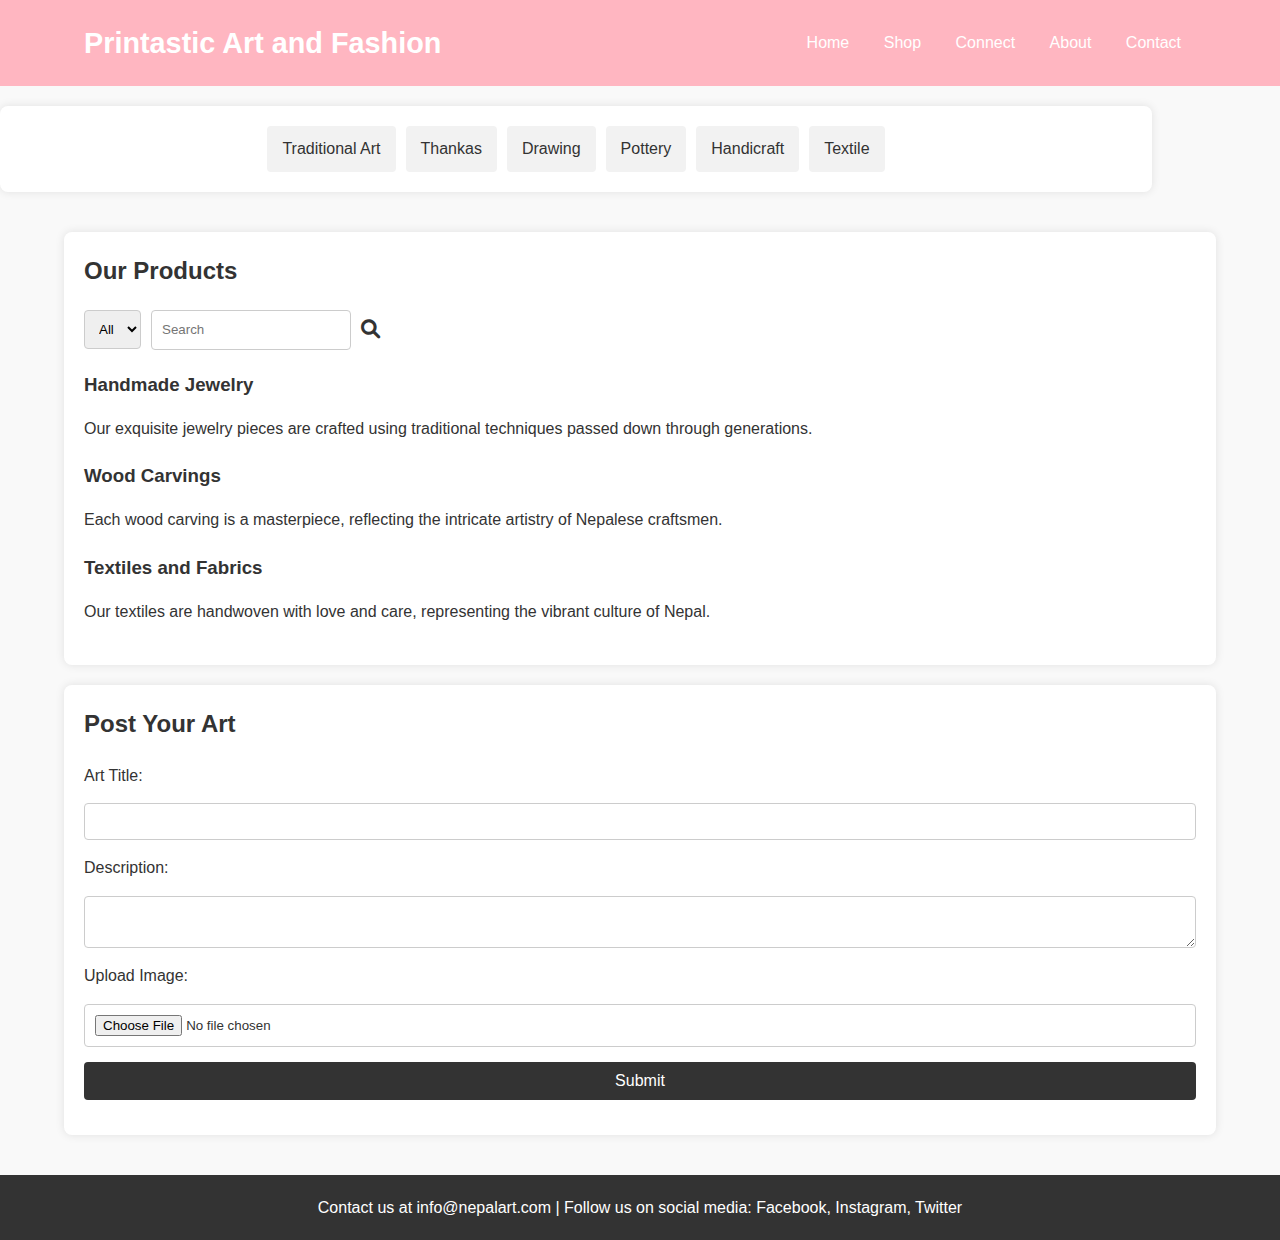
<file: JS Project/Printastic/index.html>
<!DOCTYPE html>
<html lang="en">
<head>
    <meta charset="UTF-8">
    <meta name="viewport" content="width=device-width, initial-scale=1.0">
    <title>Nepalese Arts and Fashion</title>
    <link rel="stylesheet" href="style.css">
    <link rel="stylesheet" href="https://cdnjs.cloudflare.com/ajax/libs/font-awesome/6.0.0-beta3/css/all.min.css">

</head>
<body>
    <header>
        <div class="header-container container">
            <h1>Printastic Art and Fashion</h1>
            <nav>
                <a href="index.html">Home</a>
                <a href="shop.html">Shop</a>
                <a href="connect.html">Connect</a>
                <a href="about.html">About</a>
                <a href="contact.html">Contact</a>
            </nav>
        </div>
    </header>
    <section id="categories" class="container">
        <div class="category-tags">
            <span onclick="filterProducts('Traditional Art')">Traditional Art</span>
            <span onclick="filterProducts('Thankas')">Thankas</span>
            <span onclick="filterProducts('Drawing')">Drawing</span>
            <span onclick="filterProducts('Pottery')">Pottery</span>
            <span onclick="filterProducts('Handicraft')">Handicraft</span>
            <span onclick="filterProducts('Textile')">Textile</span>
        </div>
    </section>
    <main class="container">
        <section id="products">
            <h2>Our Products</h2>
            <div class="nav-search">
                <select class="search-select">
                    <option>All</option>
                </select>
                <input placeholder="Search" class="search-input border">
                <div class="search-icon">
                    <i class="fa-solid fa-magnifying-glass"></i>
                </div>
            </div>
            <div id="product-list">
                <article class="product" data-category="Handmade Jewelry">
                    <h3>Handmade Jewelry</h3>
                    <p>Our exquisite jewelry pieces are crafted using traditional techniques passed down through generations.</p>
                </article>
                <article class="product" data-category="Wood Carvings">
                    <h3>Wood Carvings</h3>
                    <p>Each wood carving is a masterpiece, reflecting the intricate artistry of Nepalese craftsmen.</p>
                </article>
                <article class="product" data-category="Textiles and Fabrics">
                    <h3>Textiles and Fabrics</h3>
                    <p>Our textiles are handwoven with love and care, representing the vibrant culture of Nepal.</p>
                </article>
            </div>
        </section>
        <section id="vendor">
            <h2>Post Your Art</h2>
            <form id="vendor-form">
                <label for="art-title">Art Title:</label>
                <input type="text" id="art-title" name="art-title" required>
                
                <label for="art-description">Description:</label>
                <textarea id="art-description" name="art-description" required></textarea>
                
                <label for="art-image">Upload Image:</label>
                <input type="file" id="art-image" name="art-image" accept="image/*" required>
                
                <button type="submit">Submit</button>
            </form>
        </section>
    </main>
    <footer>
        <div class="container">
            <p>Contact us at info@nepalart.com | Follow us on social media: Facebook, Instagram, Twitter</p>
        </div>
    </footer>

    <script>
        function filterProducts(category) {
            const products = document.querySelectorAll('.product');
            products.forEach(product => {
                if (category === 'All' || product.dataset.category === category) {
                    product.style.display = 'block';
                } else {
                    product.style.display = 'none';
                }
            });
        }
    </script>
</body>
</html>
</file>
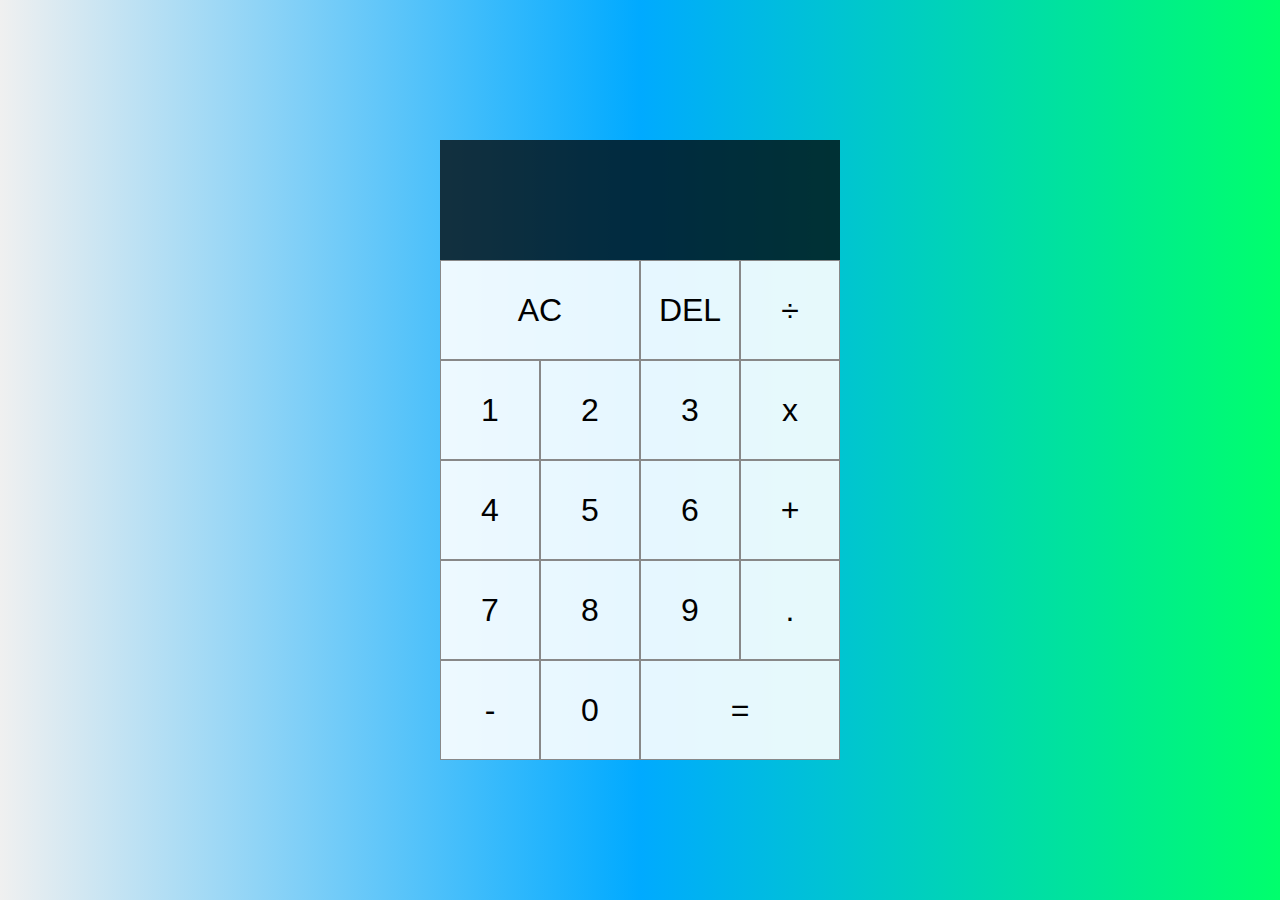
<file: JS Project/Project 0/index.html>
<!DOCTYPE html>
<html lang="en">
<head>
    <meta charset="UTF-8" />
    <meta name="viewport" content="width=device-width, initial-scale=1.0"/>
    <title>Calculator</title>
    <link rel="stylesheet" href="styles.css" />
</head>
<body>
    <div class="calculator-grid">
        <div class="output">
            <div data-previous-operand class="previous-operand"></div>
            <div data-current-operand class="current-operand"></div>
        </div>
        <button data-all-clear class="span-two">AC</button>
        <button data-delete>DEL</button>
        <button data-operation>÷</button>
        <button data-number>1</button>
        <button data-number>2</button>
        <button data-number>3</button>
        <button data-operation>x</button>
        <button data-number>4</button>
        <button data-number>5</button>
        <button data-number>6</button>
        <button data-operation>+</button>
        <button data-number>7</button>
        <button data-number>8</button>
        <button data-number>9</button>
        <button data-operation>.</button>
        <button data-operation>-</button>
        <button data-number>0</button>
        <button data-equals class="span-two">=</button>
    </div>

    <!-- Load script AFTER DOM -->
    <script src="script.js"></script>
</body>
</html>
</file>
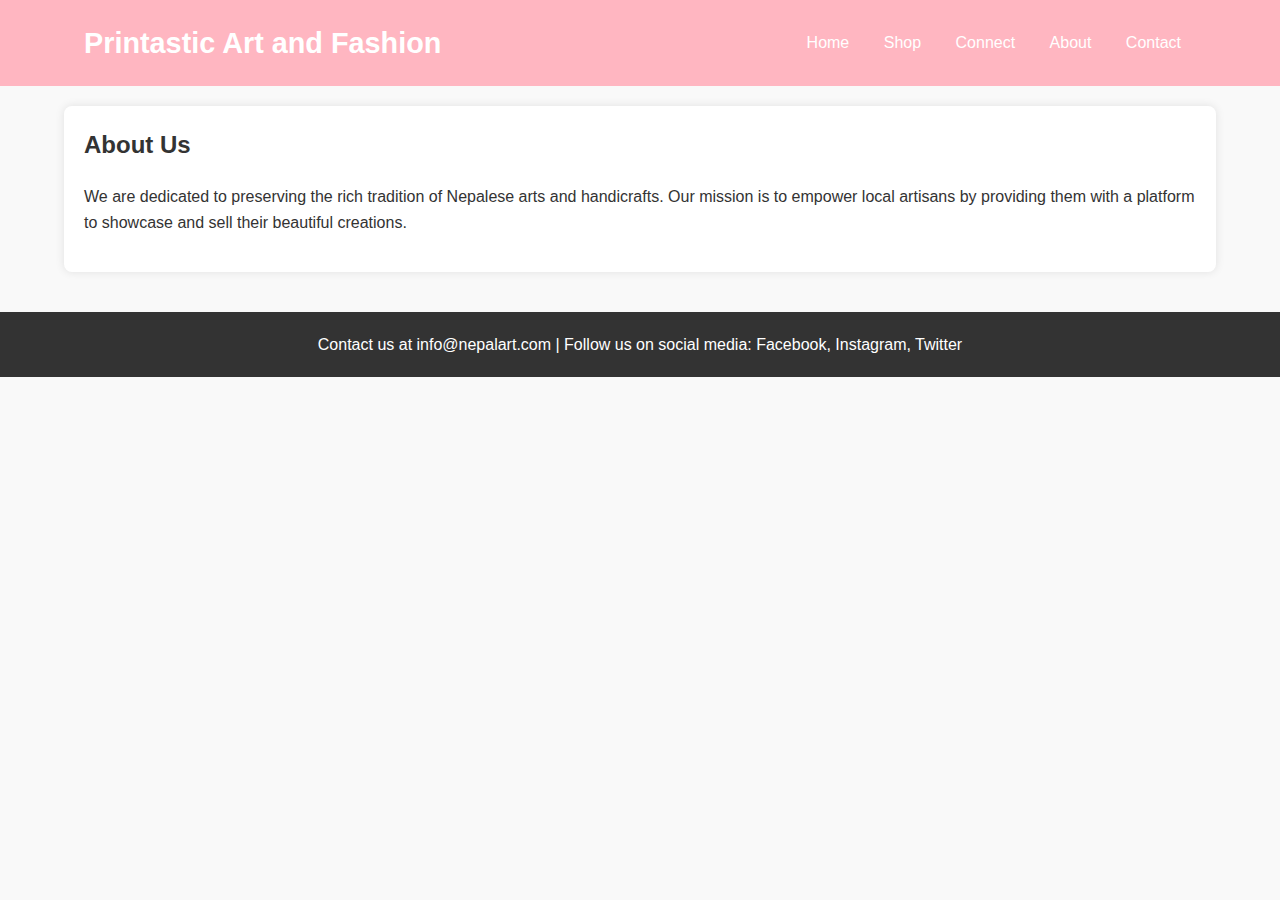
<file: JS Project/Printastic/about.html>
<!DOCTYPE html>
<html lang="en">
<head>
    <meta charset="UTF-8">
    <meta name="viewport" content="width=device-width, initial-scale=1.0">
    <title>About</title>
    <link rel="stylesheet" href="style.css">
</head>
<body>
    <header>
        <div class="header-container container">
            <h1>Printastic Art and Fashion</h1>
            <nav>
                <a href="index.html">Home</a>
                <a href="shop.html">Shop</a>
                <a href="connect.html">Connect</a>
                <a href="about.html">About</a>
                <a href="contact.html">Contact</a>
            </nav>
        </div>
    </header>
    <main class="container">
        <section id="about">
            <h2>About Us</h2>
            <p>We are dedicated to preserving the rich tradition of Nepalese arts and handicrafts. Our mission is to empower local artisans by providing them with a platform to showcase and sell their beautiful creations.</p>
        </section>
    </main>
    <footer>
        <div class="container">
            <p>Contact us at info@nepalart.com | Follow us on social media: Facebook, Instagram, Twitter</p>
        </div>
    </footer>
</body>
</html>
</file>
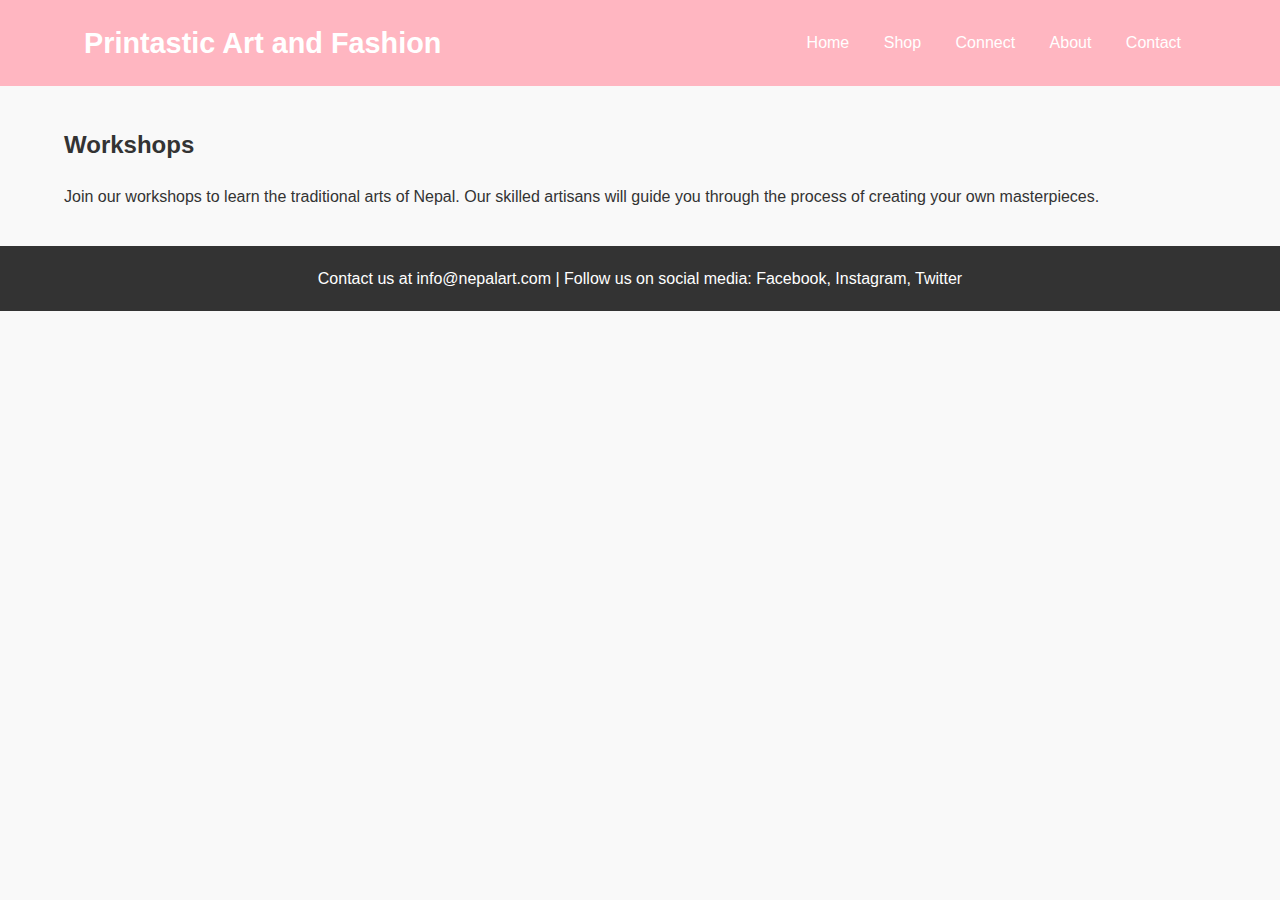
<file: JS Project/Printastic/connect.html>
<!DOCTYPE html>
<html lang="en">
<head>
    <meta charset="UTF-8">
    <meta name="viewport" content="width=device-width, initial-scale=1.0">
    <title>Connect</title>
    <link rel="stylesheet" href="style.css">
</head>
<body>
    <header>
        <div class="header-container container">
            <h1>Printastic Art and Fashion</h1>
            <nav>
                <a href="index.html">Home</a>
                <a href="shop.html">Shop</a>
                <a href="connect.html">Connect</a>
                <a href="about.html">About</a>
                <a href="contact.html">Contact</a>
            </nav>
        </div>
    </header>
    <main class="container">
        <aside id="workshops">
            <h2>Workshops</h2>
            <p>Join our workshops to learn the traditional arts of Nepal. Our skilled artisans will guide you through the process of creating your own masterpieces.</p>
        </aside>
    </main>
    <footer>
        <div class="container">
            <p>Contact us at info@nepalart.com | Follow us on social media: Facebook, Instagram, Twitter</p>
        </div>
    </footer>
</body>
</html>
</file>
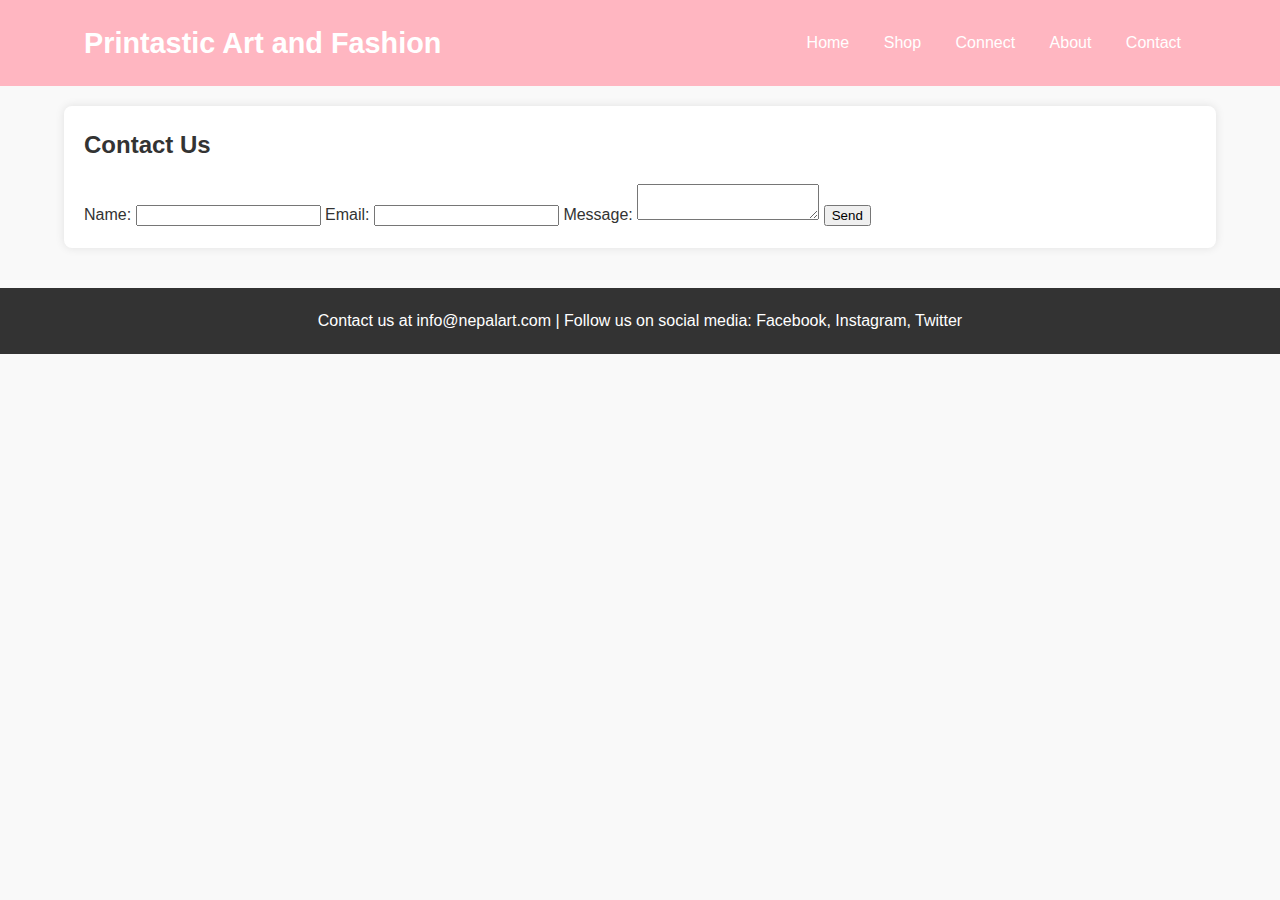
<file: JS Project/Printastic/contact.html>
<!DOCTYPE html>
<html lang="en">
<head>
    <meta charset="UTF-8">
    <meta name="viewport" content="width=device-width, initial-scale=1.0">
    <title>Contact</title>
    <link rel="stylesheet" href="style.css">
</head>
<body>
    <header>
        <div class="header-container container">
            <h1>Printastic Art and Fashion</h1>
            <nav>
                <a href="index.html">Home</a>
                <a href="shop.html">Shop</a>
                <a href="connect.html">Connect</a>
                <a href="about.html">About</a>
                <a href="contact.html">Contact</a>
            </nav>
        </div>
    </header>
    <main class="container">
        <section id="contact">
            <h2>Contact Us</h2>
            <form id="contact-form">
                <label for="name">Name:</label>
                <input type="text" id="name" name="name" required>
                
                <label for="email">Email:</label>
                <input type="email" id="email" name="email" required>
                
                <label for="message">Message:</label>
                <textarea id="message" name="message" required></textarea>
                
                <button type="submit">Send</button>
            </form>
        </section>
    </main>
    <footer>
        <div class="container">
            <p>Contact us at info@nepalart.com | Follow us on social media: Facebook, Instagram, Twitter</p>
        </div>
    </footer>
</body>
</html>
</file>
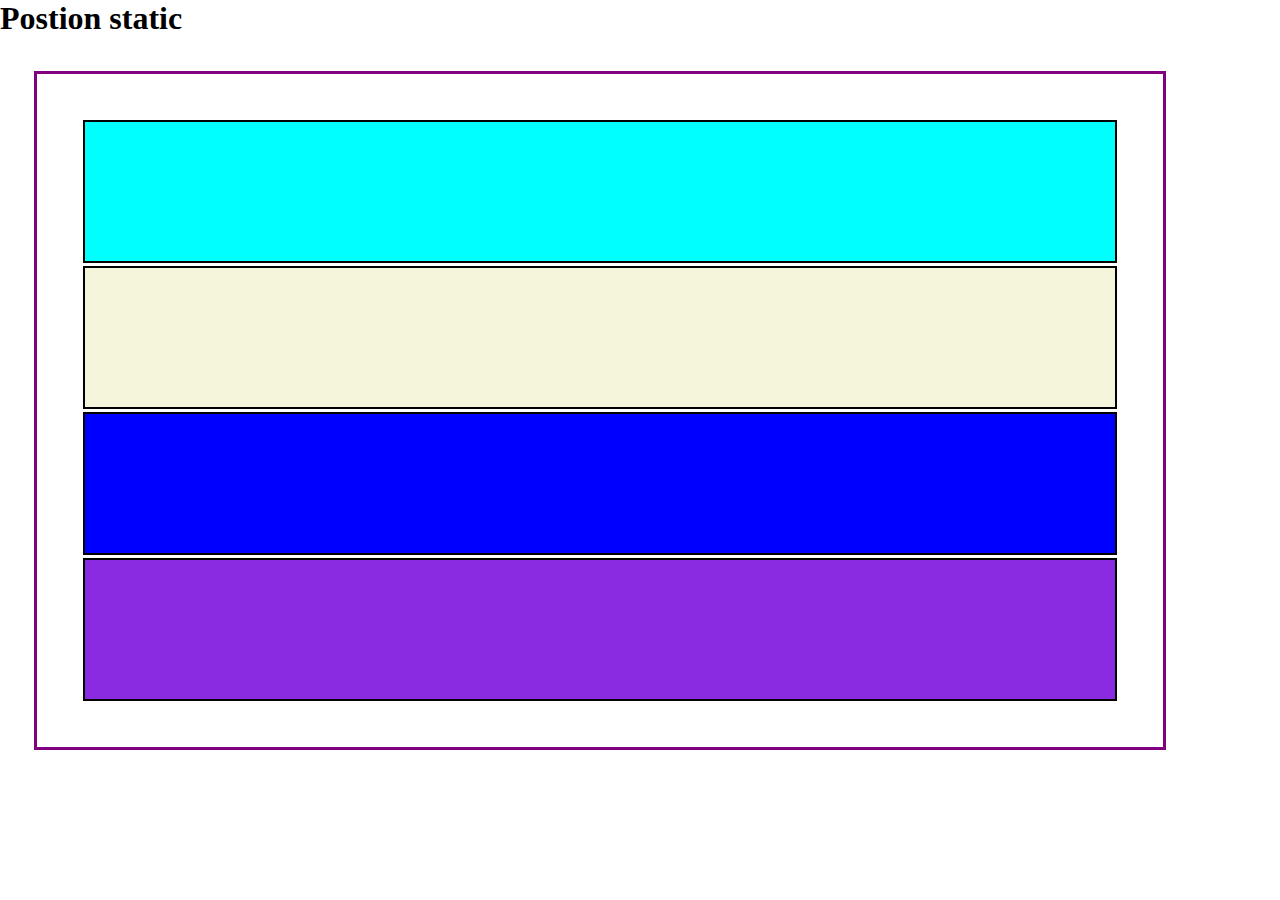
<file: JS Project/Printastic/practice.html>
<!DOCTYPE html>
<html lang="en">
<head>
  <meta charset="UTF-8">
  <meta name="viewport" content="width=device-width, initial-scale=1.0">
  <title>Postision Static</title>
  <style>
    *{
      margin: 0;
      padding: 0;
    }
    .box1{
      background-color: aqua;
    }
    .box2{
      background-color: beige;
    }
    .box3{
      background-color: blue;
    }
    .box4{
      background-color: blueviolet;
    }
    .box{
      width: 80vw;
      height: 133px;
      padding: 3px;
      margin: 3px;
      border: 2px solid black;
    }
    .parent {
      padding: 43px;
      margin: 34px;
      border: 3px solid purple;
      position: absolute;
    }
  </style>
</head>
<body>
  <h1>Postion static</h1>
  <div class="parent">
    <div class="box box1"></div>
    <div class="box box2"></div>
    <div class="box box3"></div>
    <div class="box box4"></div>
  </div>
</body>
</html>
</file>
<file: JS Project/Printastic/style.css>
/* General Styles */
body {
    font-family: Arial, sans-serif;
    line-height: 1.6;
    margin: 0;
    padding: 0;
    background-color: #f9f9f9;
    color: #333;
}

* {
    box-sizing: border-box;
}

.container {
    width: 90%;
    max-width: 1200px;
    margin: 0 auto;
}

/* Header Styles */
header {
    background-color: #ffb6c1; /* Light pink */
    color: white;
    padding: 20px 0;
}

.header-container {
    display: flex;
    justify-content: space-between;
    align-items: center;
    padding: 0 20px;
}

header h1 {
    margin: 0;
    font-size: 1.8em;
}

nav a {
    color: white;
    margin: 0 15px;
    text-decoration: none;
    font-size: 1em;
}

nav a:hover {
    text-decoration: underline;
}

/* Category Tags */
#categories {
    text-align: center;
    margin: 20px 0;
}

.category-tags {
    display: flex;
    justify-content: center;
    flex-wrap: wrap;
    gap: 10px;
}

.category-tags span {
    background-color: #f2f2f2;
    border-radius: 4px;
    padding: 10px 15px;
    cursor: pointer;
    transition: background-color 0.3s ease;
    font-size: 1em;
}

.category-tags span:hover {
    background-color: #ddd;
}

/* Main Content */
main {
    padding: 20px 0;
}

section {
    background-color: white;
    padding: 20px;
    margin-bottom: 20px;
    border-radius: 8px;
    box-shadow: 0 0 10px rgba(0, 0, 0, 0.1);
}

#products h2, #vendor h2, #shop h2, #about h2, #contact h2 {
    margin-top: 0;
}

/* Product Listings */
#products article {
    margin-bottom: 20px;
}

#products article h3 {
    margin-bottom: 10px;
}

/* Search Bar */
.nav-search {
    display: flex;
    align-items: center;
    margin-bottom: 20px;
}

.search-select {
    padding: 10px;
    margin-right: 10px;
    border-radius: 4px;
    border: 1px solid #ccc;
}

.search-input {
    width: 200px;
    height: 40px;
    padding: 10px;
    border: 1px solid #ccc;
    border-radius: 4px;
    margin-right: 10px;
}

.search-icon {
    cursor: pointer;
    font-size: 1.2em;
}

/* Vendor Form */
#vendor-form {
    display: flex;
    flex-direction: column;
}

#vendor-form label, 
#vendor-form input, 
#vendor-form textarea, 
#vendor-form button {
    margin-bottom: 15px;
}

#vendor-form input, 
#vendor-form textarea {
    padding: 10px;
    border: 1px solid #ccc;
    border-radius: 4px;
}

#vendor-form button {
    padding: 10px 15px;
    background-color: #333;
    color: white;
    border: none;
    border-radius: 4px;
    cursor: pointer;
    font-size: 1em;
}

#vendor-form button:hover {
    background-color: #555;
}

/* Footer Styles */
footer {
    background-color: #333;
    color: white;
    text-align: center;
    padding: 20px 0;
}

footer p {
    margin: 0;
}
</file>
<file: JS Project/Project 0/styles.css>
/* Reset and font setup */
*, *::before, *::after {
  box-sizing: border-box;
  font-family: 'Gotham Rounded', sans-serif;
  font-weight: normal;
}

/* Background */
body {
  padding: 0;
  margin: 0;
  background: linear-gradient(to right, #f0f0f0, #00AAFF, #00FF6C);
}

/* Calculator grid layout */
.calculator-grid {
  display: grid;
  justify-content: center;
  align-content: center;
  min-height: 100vh;
  grid-template-columns: repeat(4, 100px);
  grid-template-rows: minmax(120px, auto) repeat(5, 100px);
}

/* Button styles */
.calculator-grid button {
  cursor: pointer;
  font-size: 2rem;
  border: 1px solid #888;
  outline: none;
  background-color: rgba(255, 255, 255, 0.9);
}
 
.calculator-grid button:hover {
  background-color: rgba(0, 0, 0, 0.1);
} 

/* Span-two for wide buttons like AC and = */
.span-two {
  grid-column: span 2;
}

/* Output area styling */
.output {
  grid-column: 1 / -1;
  background-color: rgba(0, 0, 0, 0.75);
  display: flex;
  align-items: flex-end;
  justify-content: space-between;
  flex-direction: column;
  padding: 10px;
  word-wrap: break-word;
  word-break: break-all;
}

/* Previous operand display */
.output .previous-operand {
  color: white;
  font-size: 1.5rem;
}

/* Current operand display */
.output .current-operand {
  color: white;
  font-size: 2.5rem;
}
</file>
